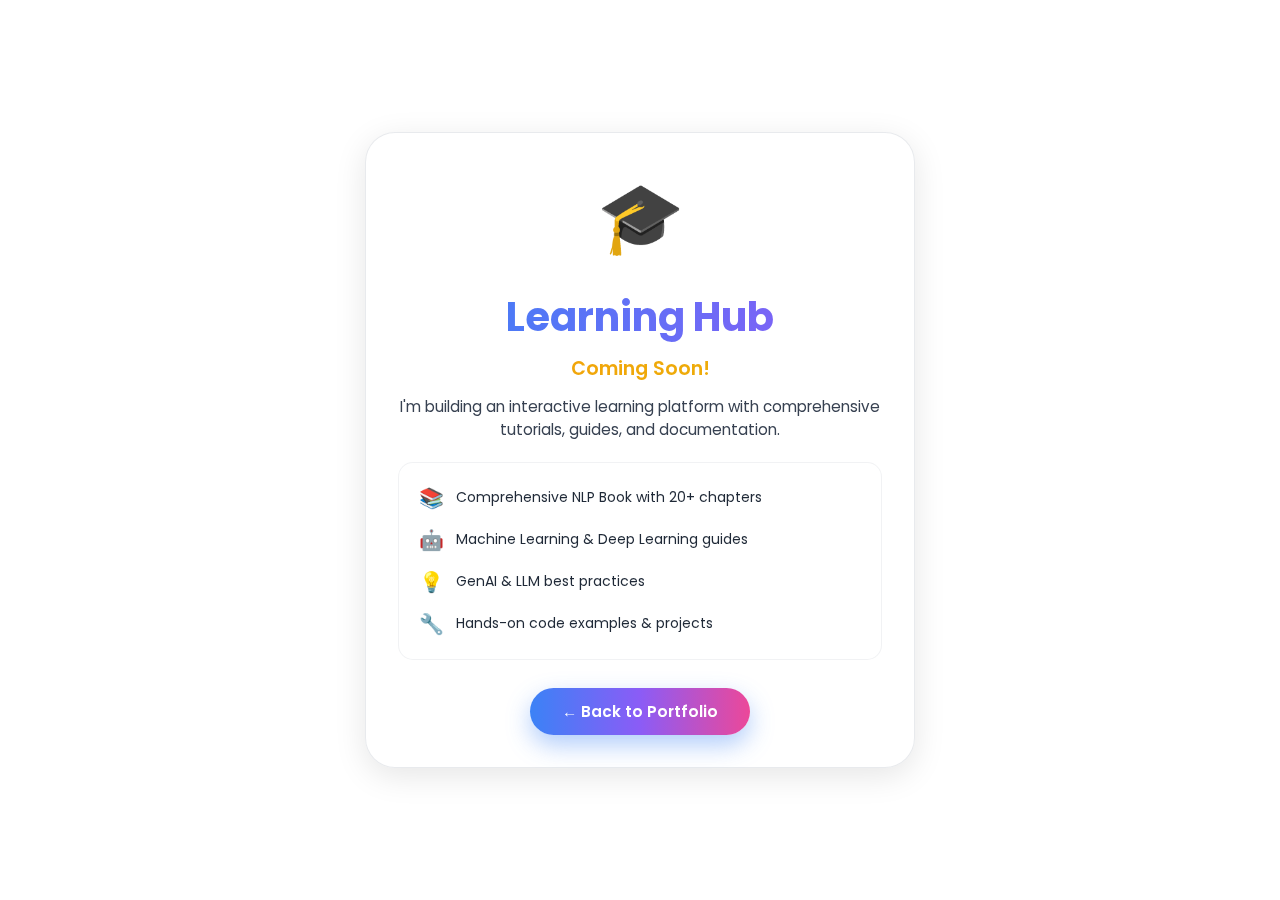
<file: static/coming-soon.html>
<!DOCTYPE html>
<html lang="en">
<head>
    <meta charset="UTF-8">
    <meta name="viewport" content="width=device-width, initial-scale=1.0">
    <title>Learning Hub - Coming Soon</title>
    <link href="https://fonts.googleapis.com/css2?family=Poppins:wght@300;400;600;700&display=swap" rel="stylesheet">
    <style>
        * {
            margin: 0;
            padding: 0;
            box-sizing: border-box;
        }

        body {
            font-family: 'Poppins', sans-serif;
            background: #ffffff;
            min-height: 100vh;
            display: flex;
            align-items: center;
            justify-content: center;
            padding: 1rem;
        }

        .container {
            text-align: center;
            padding: 2rem;
            max-width: 550px;
            background: rgba(255, 255, 255, 0.3);
            backdrop-filter: blur(12px);
            border-radius: 30px;
            border: 1px solid rgba(209, 213, 219, 0.5);
            box-shadow: 0 8px 32px rgba(0, 0, 0, 0.1);
        }

        .icon {
            font-size: 70px;
            margin-bottom: 1rem;
            animation: float 3s ease-in-out infinite;
        }

        @keyframes float {
            0%, 100% { transform: translateY(0px); }
            50% { transform: translateY(-15px); }
        }

        h1 {
            font-size: 2.5rem;
            font-weight: 700;
            margin-bottom: 0.5rem;
            background: linear-gradient(to right, #3b82f6, #8b5cf6);
            -webkit-background-clip: text;
            -webkit-text-fill-color: transparent;
            background-clip: text;
        }

        .subtitle {
            font-size: 1.2rem;
            font-weight: 600;
            margin-bottom: 0.75rem;
            background: linear-gradient(to right, #f59e0b, #eab308);
            -webkit-background-clip: text;
            -webkit-text-fill-color: transparent;
            background-clip: text;
        }

        p {
            font-size: 0.95rem;
            margin-bottom: 1.25rem;
            color: #374151;
            line-height: 1.5;
        }

        .features {
            text-align: left;
            margin: 1.25rem auto;
            background: rgba(255, 255, 255, 0.5);
            backdrop-filter: blur(8px);
            padding: 1.25rem;
            border-radius: 15px;
            border: 1px solid rgba(209, 213, 219, 0.3);
        }

        .feature-item {
            display: flex;
            align-items: center;
            margin-bottom: 0.75rem;
            font-size: 0.875rem;
            color: #1f2937;
        }

        .feature-item:last-child {
            margin-bottom: 0;
        }

        .feature-icon {
            font-size: 1.25rem;
            margin-right: 0.75rem;
            min-width: 24px;
        }

        .back-btn {
            display: inline-block;
            padding: 0.75rem 2rem;
            background: linear-gradient(to right, #3b82f6, #8b5cf6, #ec4899);
            color: white;
            text-decoration: none;
            border-radius: 50px;
            font-weight: 600;
            font-size: 0.95rem;
            transition: all 0.3s ease;
            box-shadow: 0 10px 25px rgba(59, 130, 246, 0.4);
            margin-top: 0.5rem;
        }

        .back-btn:hover {
            transform: translateY(-2px);
            box-shadow: 0 15px 35px rgba(59, 130, 246, 0.5);
        }

        @media (max-width: 768px) {
            h1 {
                font-size: 2rem;
            }

            .subtitle {
                font-size: 1rem;
            }

            p {
                font-size: 0.875rem;
            }

            .icon {
                font-size: 60px;
            }

            .container {
                padding: 1.5rem;
            }
        }
    </style>
</head>
<body>
    <div class="container">
        <div class="icon">🎓</div>
        <h1>Learning Hub</h1>
        <p class="subtitle">Coming Soon!</p>
        <p>I'm building an interactive learning platform with comprehensive tutorials, guides, and documentation.</p>

        <div class="features">
            <div class="feature-item">
                <span class="feature-icon">📚</span>
                <span>Comprehensive NLP Book with 20+ chapters</span>
            </div>
            <div class="feature-item">
                <span class="feature-icon">🤖</span>
                <span>Machine Learning & Deep Learning guides</span>
            </div>
            <div class="feature-item">
                <span class="feature-icon">💡</span>
                <span>GenAI & LLM best practices</span>
            </div>
            <div class="feature-item">
                <span class="feature-icon">🔧</span>
                <span>Hands-on code examples & projects</span>
            </div>
        </div>

        <a href="#" onclick="window.location.href = window.location.origin.includes('localhost') ? '/' : '/portfolio/#home'; return false;" class="back-btn">← Back to Portfolio</a>
    </div>
</body>
</html>
</file>
